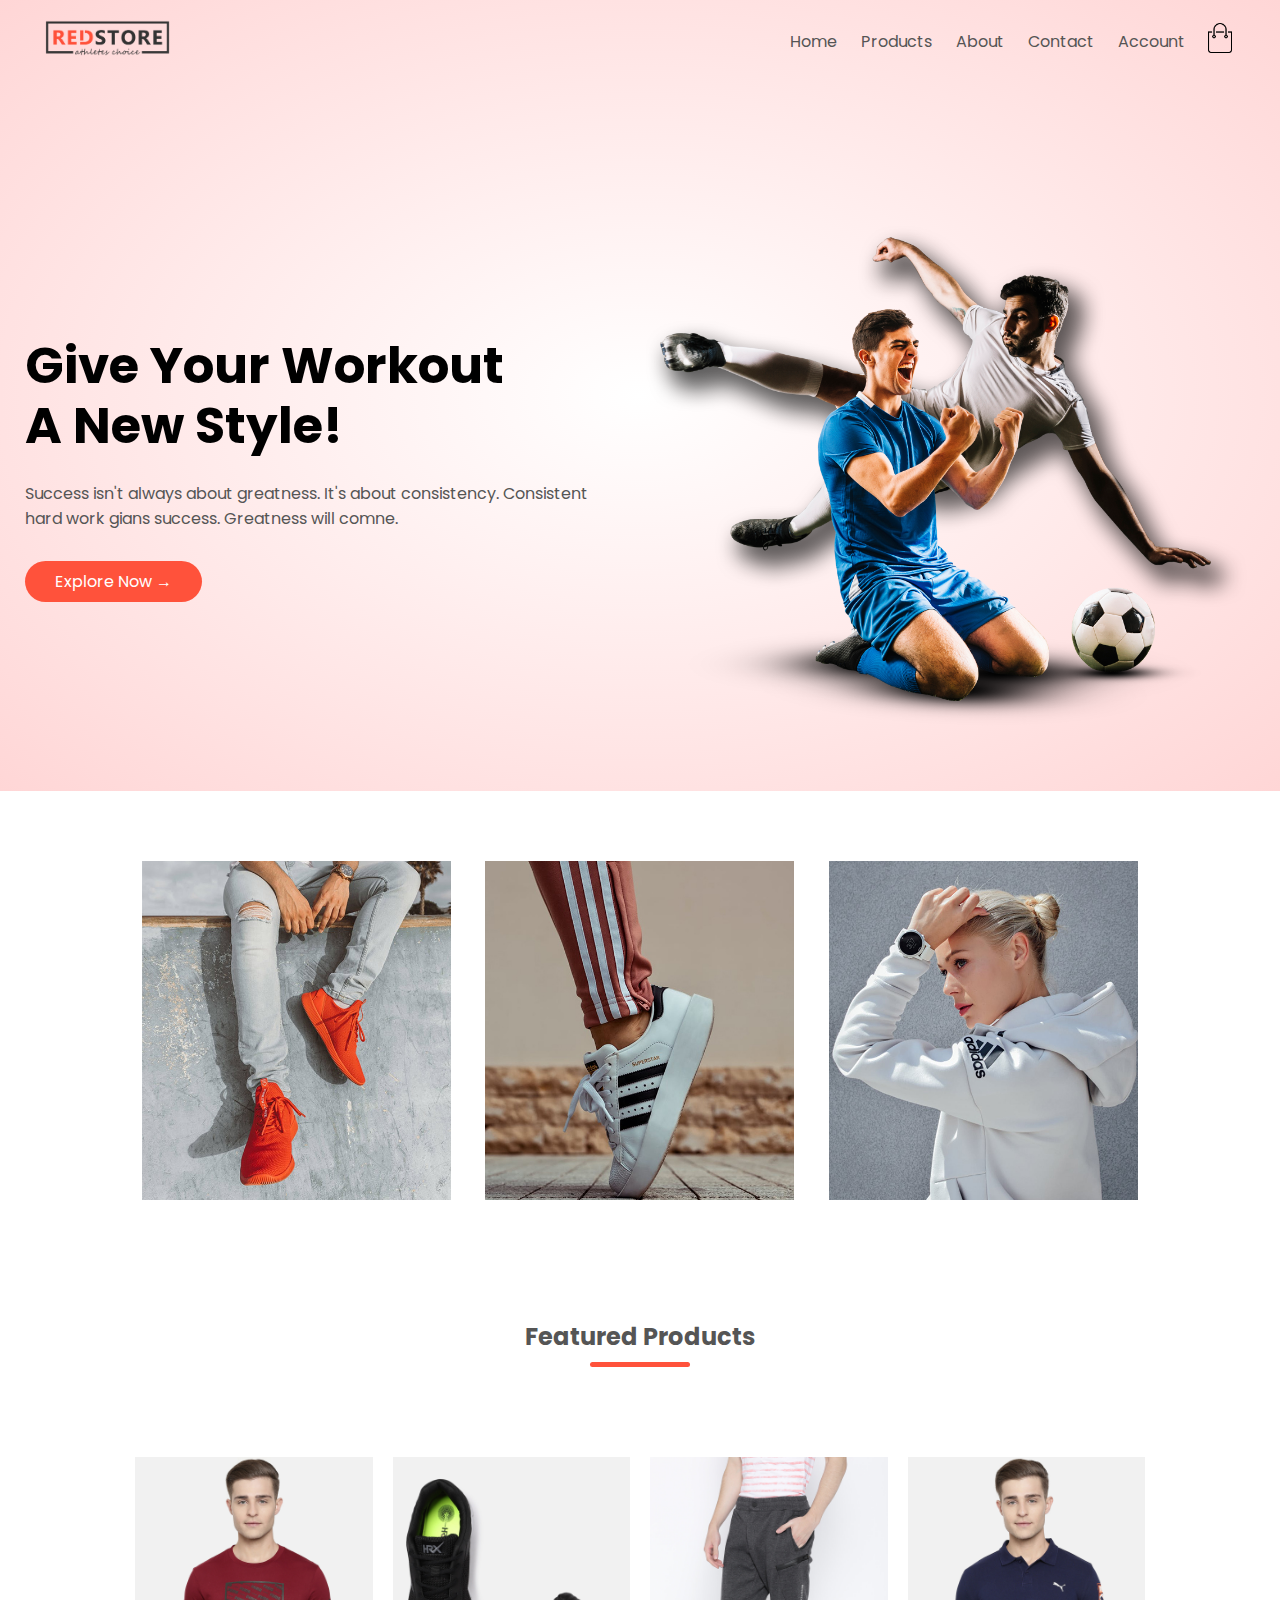
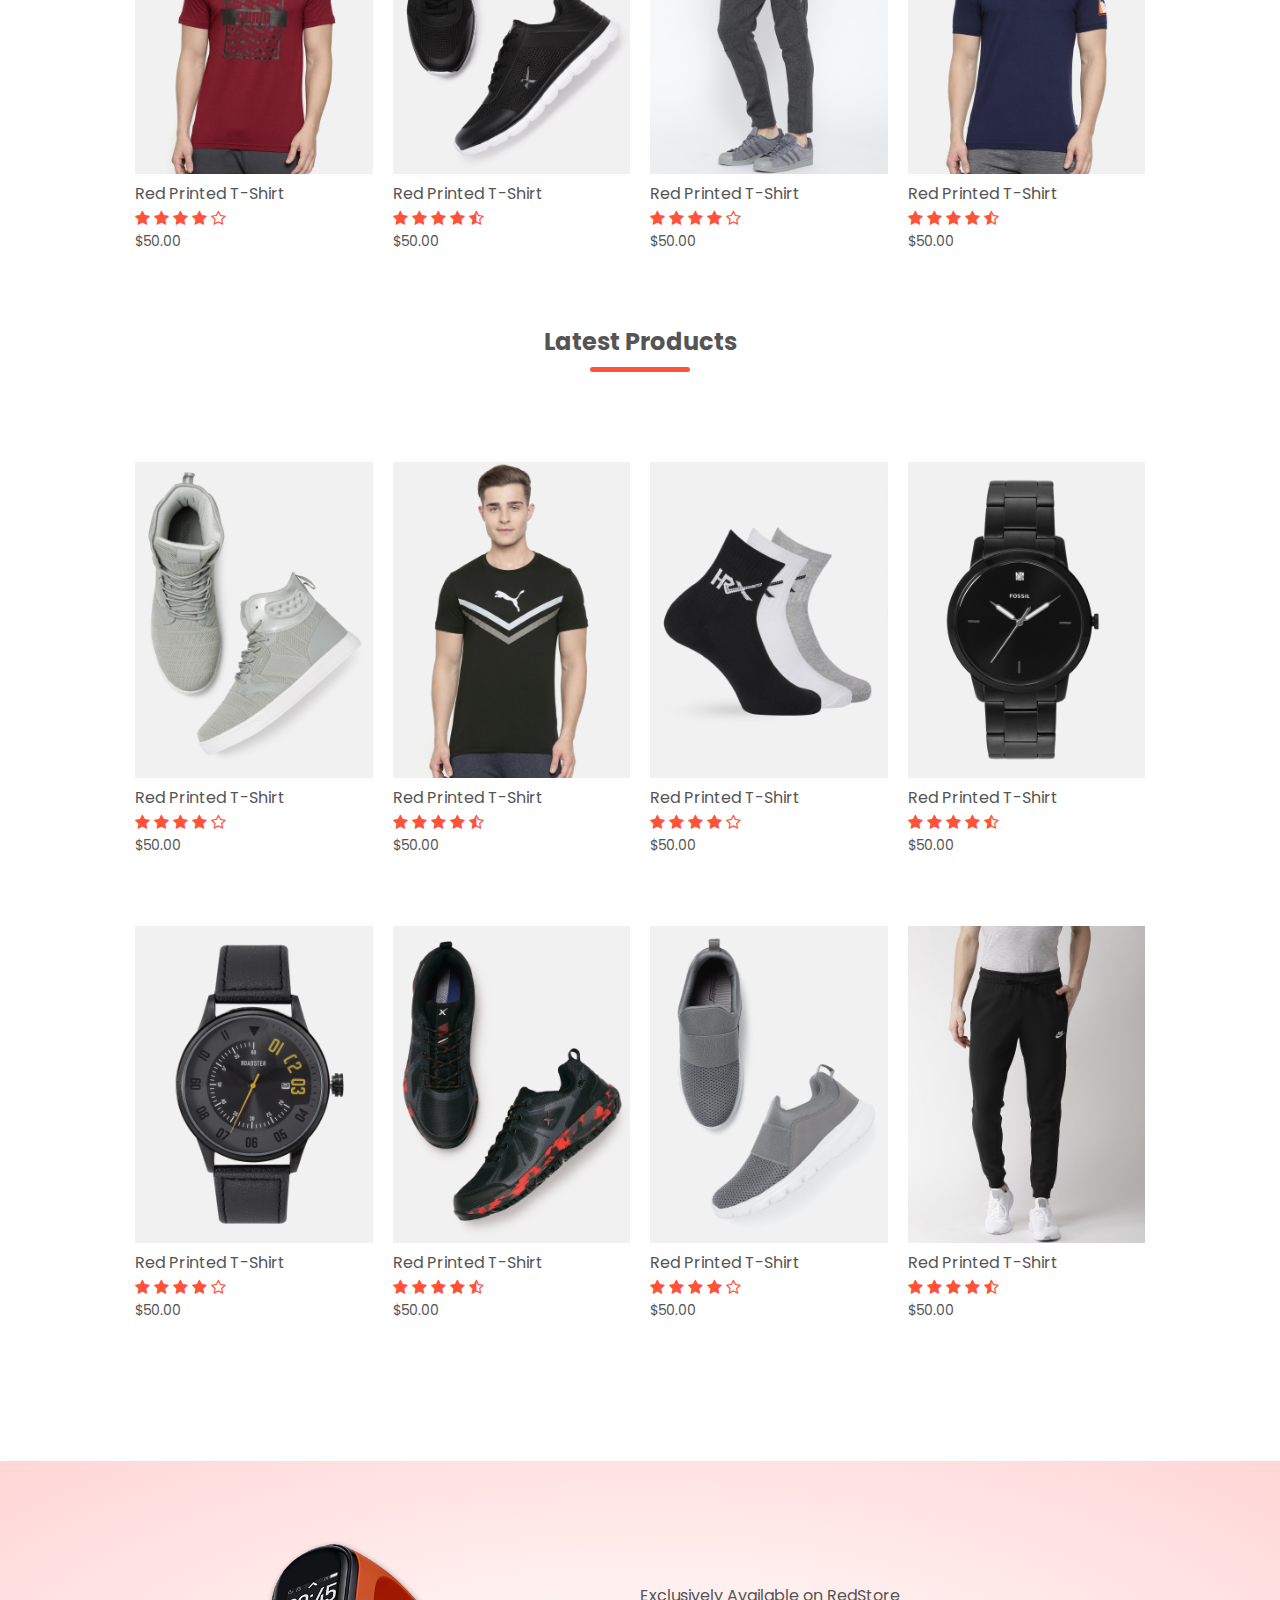
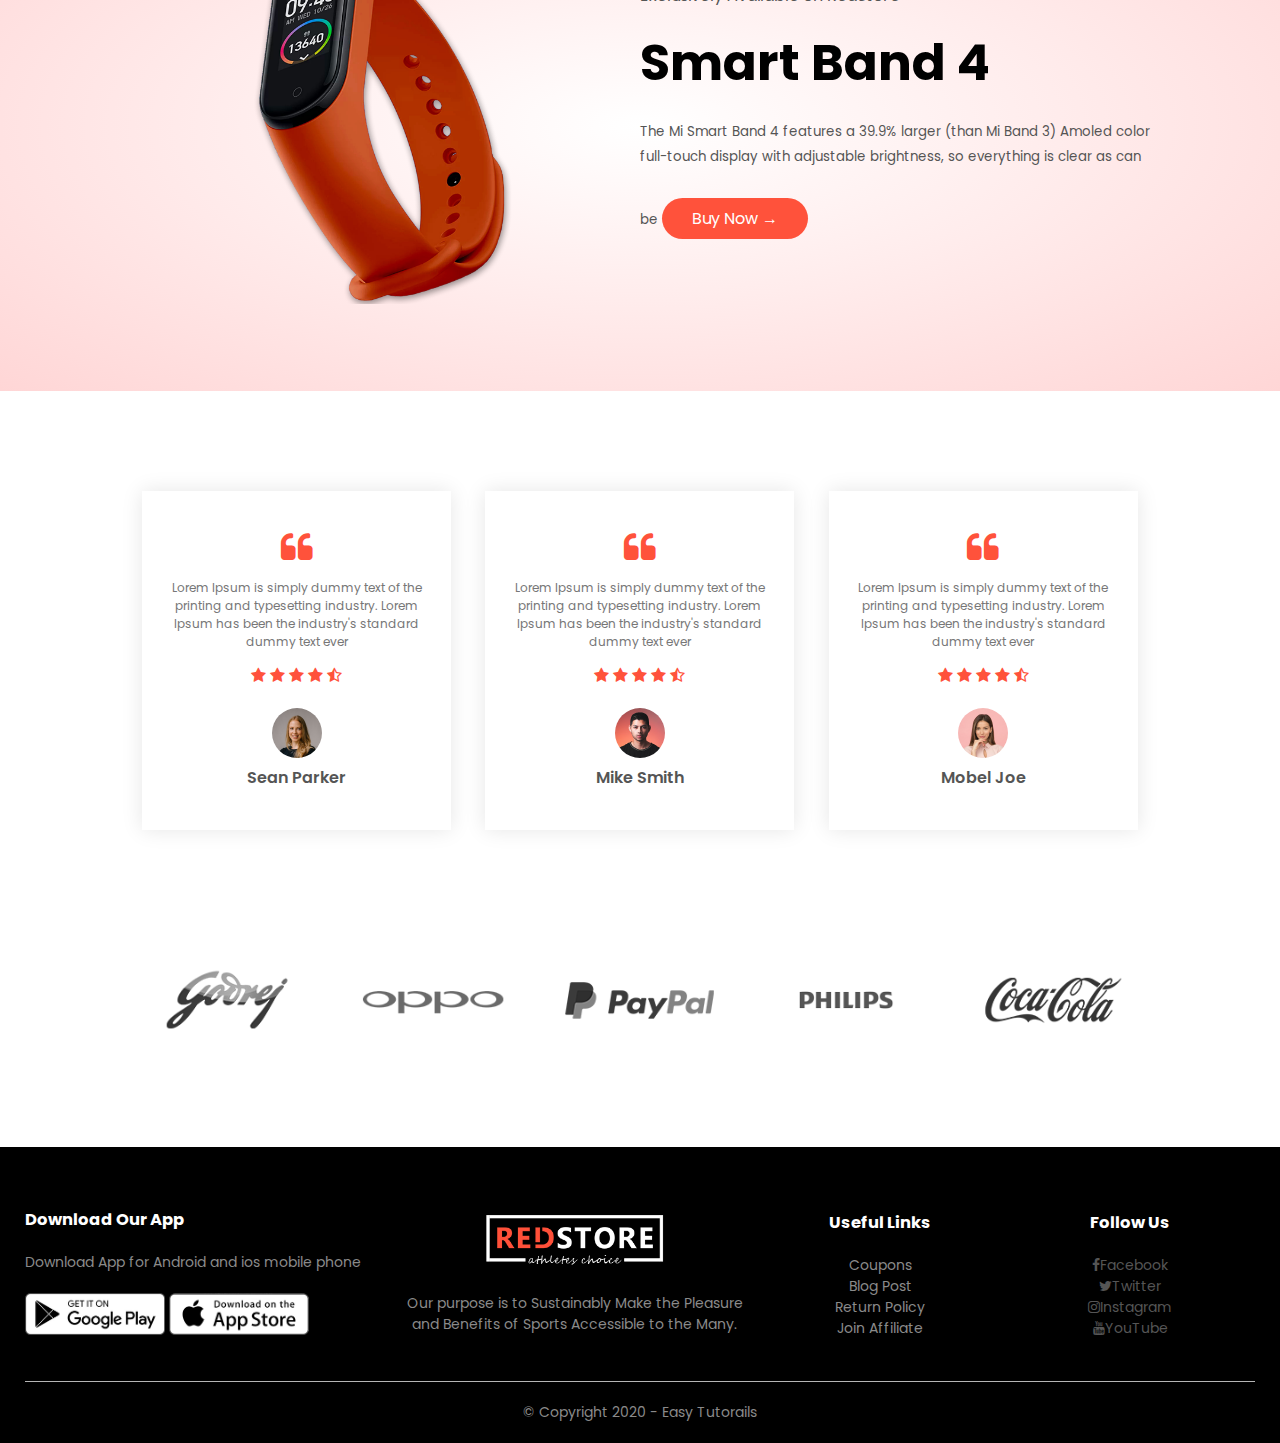
<file: index.html>
<!DOCTYPE html>
<html lang="en">
<head>
    <meta charset="UTF-8">
    <meta name="viewport" content="width=device-width, initial-scale=1.0">
    <title>RedStore | Ecommerce Website Design</title>
    <!-- Codes written by Abdullah Al Maruf -->
    <!-- font awesome cdn -->
    <link rel="stylesheet" href="https://stackpath.bootstrapcdn.com/font-awesome/4.7.0/css/font-awesome.min.css">
    <!-- custom css -->
    <link rel="stylesheet" href="style.css">
    <!-- google fonts -->
    <link href="https://fonts.googleapis.com/css2?family=Poppins:wght@300;400;500;600;700&display=swap" rel="stylesheet"> 
</head>
<body>
    <div class="header">
        <div class="container">
            <div class="navbar">
                <div class="logo">
                    <a href="/index.html">
                        <img src="./images/logo.png" width="125px">
                    </a>
                </div>
                <nav>
                    <ul id="MenuItems">
                        <li><a href="/index.html">Home</a></li>
                        <li><a href="/products.html"">Products</a></li>
                        <li><a href="">About</a></li>
                        <li><a href="">Contact</a></li>
                        <li><a href="/account.html">Account</a></li>
                    </ul>
                </nav>
                <a href="/cart.html">
                    <img src="./images/cart.png" width="30px" height="30px">
                </a>
                <img src="./images/menu.png" class="menu-icon" onclick="menutoggle()">
            </div>
            <div class="row">
                <div class="col-2">
                    <h1>Give Your Workout <br> A New Style!</h1>
                    <p>Success isn't always about greatness. It's about consistency. Consistent <br> hard work gians success. Greatness will comne.
                    </p>
                    <a href=" " class="btn">Explore Now &#8594</a>
                </div>
                <div class="col-2">
                    <img src="./images/image1.png" alt="">
                </div>
            </div>
        </div>    
    </div>


    <!-- features categories section -->
    <div class="categories">
        <div class="small-container">
            <div class="row">
                <div class="col-3">
                    <img src="./images/category-1.jpg" alt="">
                </div>
                <div class="col-3">
                    <img src="./images/category-2.jpg" alt="">
                </div>
                <div class="col-3">
                    <img src="./images/category-3.jpg" alt="">
                </div>
            </div>
        </div>
    </div>



    <!-- features products section -->
    <div class="small-container">
        <h2 class="title">Featured Products</h2>
        <div class="row">
            <div class="col-4">
                <a href="/product-details.html">
                    <img src="./images/product-1.jpg" alt="">
                </a>
                <a href="/product-details.html">
                    <h4>Red Printed T-Shirt</h4>
                </a>
                <div class="rating">
                    <i class="fa fa-star"></i>
                    <i class="fa fa-star"></i>
                    <i class="fa fa-star"></i>
                    <i class="fa fa-star"></i>
                    <i class="fa fa-star-o"></i>
                </div>
                <p>$50.00</p>
            </div>
            <div class="col-4">
                <img src="./images/product-2.jpg" alt="">
                <h4>Red Printed T-Shirt</h4>
                <div class="rating">
                    <i class="fa fa-star"></i>
                    <i class="fa fa-star"></i>
                    <i class="fa fa-star"></i>
                    <i class="fa fa-star"></i>
                    <i class="fa fa-star-half-o"></i>
                </div>
                <p>$50.00</p>
            </div>
            <div class="col-4">
                <img src="./images/product-3.jpg" alt="">
                <h4>Red Printed T-Shirt</h4>
                <div class="rating">
                    <i class="fa fa-star"></i>
                    <i class="fa fa-star"></i>
                    <i class="fa fa-star"></i>
                    <i class="fa fa-star"></i>
                    <i class="fa fa-star-o"></i>
                    </div>
                <p>$50.00</p>
            </div>
            <div class="col-4">
                 <img src="./images/product-4.jpg" alt="">
                <h4>Red Printed T-Shirt</h4>
                <div class="rating">
                    <i class="fa fa-star"></i>
                    <i class="fa fa-star"></i>
                    <i class="fa fa-star"></i>
                    <i class="fa fa-star"></i>
                    <i class="fa fa-star-half-o"></i>
                    </div>
                <p>$50.00</p>
            </div>
        </div>
        <h2 class="title">Latest Products</h2>
        <div class="row">
            <div class="col-4">
                <img src="./images/product-5.jpg" alt="">
                <h4>Red Printed T-Shirt</h4>
                <div class="rating">
                    <i class="fa fa-star"></i>
                    <i class="fa fa-star"></i>
                    <i class="fa fa-star"></i>
                    <i class="fa fa-star"></i>
                    <i class="fa fa-star-o"></i>
                </div>
                <p>$50.00</p>
            </div>
            <div class="col-4">
                <img src="./images/product-6.jpg" alt="">
                <h4>Red Printed T-Shirt</h4>
                <div class="rating">
                    <i class="fa fa-star"></i>
                    <i class="fa fa-star"></i>
                    <i class="fa fa-star"></i>
                    <i class="fa fa-star"></i>
                    <i class="fa fa-star-half-o"></i>
                </div>
                <p>$50.00</p>
            </div>
            <div class="col-4">
                <img src="./images/product-7.jpg" alt="">
                <h4>Red Printed T-Shirt</h4>
                <div class="rating">
                    <i class="fa fa-star"></i>
                    <i class="fa fa-star"></i>
                    <i class="fa fa-star"></i>
                    <i class="fa fa-star"></i>
                    <i class="fa fa-star-o"></i>
                    </div>
                <p>$50.00</p>
            </div>
            <div class="col-4">
                 <img src="./images/product-8.jpg" alt="">
                <h4>Red Printed T-Shirt</h4>
                <div class="rating">
                    <i class="fa fa-star"></i>
                    <i class="fa fa-star"></i>
                    <i class="fa fa-star"></i>
                    <i class="fa fa-star"></i>
                    <i class="fa fa-star-half-o"></i>
                    </div>
                <p>$50.00</p>
            </div>
        </div>
        <div class="row">
            <div class="col-4">
                <img src="./images/product-9.jpg" alt="">
                <h4>Red Printed T-Shirt</h4>
                <div class="rating">
                    <i class="fa fa-star"></i>
                    <i class="fa fa-star"></i>
                    <i class="fa fa-star"></i>
                    <i class="fa fa-star"></i>
                    <i class="fa fa-star-o"></i>
                </div>
                <p>$50.00</p>
            </div>
            <div class="col-4">
                <img src="./images/product-10.jpg" alt="">
                <h4>Red Printed T-Shirt</h4>
                <div class="rating">
                    <i class="fa fa-star"></i>
                    <i class="fa fa-star"></i>
                    <i class="fa fa-star"></i>
                    <i class="fa fa-star"></i>
                    <i class="fa fa-star-half-o"></i>
                </div>
                <p>$50.00</p>
            </div>
            <div class="col-4">
                <img src="./images/product-11.jpg" alt="">
                <h4>Red Printed T-Shirt</h4>
                <div class="rating">
                    <i class="fa fa-star"></i>
                    <i class="fa fa-star"></i>
                    <i class="fa fa-star"></i>
                    <i class="fa fa-star"></i>
                    <i class="fa fa-star-o"></i>
                    </div>
                <p>$50.00</p>
            </div>
            <div class="col-4">
                 <img src="./images/product-12.jpg" alt="">
                <h4>Red Printed T-Shirt</h4>
                <div class="rating">
                    <i class="fa fa-star"></i>
                    <i class="fa fa-star"></i>
                    <i class="fa fa-star"></i>
                    <i class="fa fa-star"></i>
                    <i class="fa fa-star-half-o"></i>
                    </div>
                <p>$50.00</p>
            </div>
        </div>
    </div>


    <!-- offer section -->
    <div class="offer">
        <div class="small-container">
            <div class="row">
                <div class="col-2">
                    <img src="./images/exclusive.png" class="offer-img">
                </div>
                <div class="col-2">
                    <p>Exclusively Available on RedStore</p>
                    <h1>Smart Band 4</h1>
                    <small>The Mi Smart Band 4 features a 39.9% larger (than Mi Band 3) Amoled color full-touch display with adjustable brightness, so everything is clear as can be</small>
                    <a href=" " class="btn">Buy Now &#8594</a>
                </div>
            </div>
        </div>
    </div>



    <!-- testimonial section -->
    <div class="testimonial">
        <div class="small-container">
            <div class="row">
                <div class="col-3">
                    <i class="fa fa-quote-left"></i>
                    <p>Lorem Ipsum is simply dummy text of the printing and typesetting industry. Lorem Ipsum has been the industry's standard dummy text ever</p>
                    <div class="rating">
                        <i class="fa fa-star"></i>
                        <i class="fa fa-star"></i>
                        <i class="fa fa-star"></i>
                        <i class="fa fa-star"></i>
                        <i class="fa fa-star-half-o"></i>
                    </div>
                    <img src="./images/user-1.png" alt="">
                    <h3>Sean Parker</h3>
                </div>
                <div class="col-3">
                    <i class="fa fa-quote-left"></i>
                    <p>Lorem Ipsum is simply dummy text of the printing and typesetting industry. Lorem Ipsum has been the industry's standard dummy text ever</p>
                    <div class="rating">
                        <i class="fa fa-star"></i>
                        <i class="fa fa-star"></i>
                        <i class="fa fa-star"></i>
                        <i class="fa fa-star"></i>
                        <i class="fa fa-star-half-o"></i>
                    </div>
                    <img src="./images/user-2.png" alt="">
                    <h3>Mike Smith</h3>
                </div>
                <div class="col-3">
                    <i class="fa fa-quote-left"></i>
                    <p>Lorem Ipsum is simply dummy text of the printing and typesetting industry. Lorem Ipsum has been the industry's standard dummy text ever</p>
                    <div class="rating">
                        <i class="fa fa-star"></i>
                        <i class="fa fa-star"></i>
                        <i class="fa fa-star"></i>
                        <i class="fa fa-star"></i>
                        <i class="fa fa-star-half-o"></i>
                    </div>
                    <img src="./images/user-3.png" alt="">
                    <h3>Mobel Joe</h3>
                </div>
            </div>
        </div>
    </div>



    <!-- brands section -->
    <div class="brands">
        <div class="small-container">
            <div class="row">
                <div class="col-5">
                    <img src="./images/logo-godrej.png" alt="">
                </div>
                <div class="col-5">
                    <img src="./images/logo-oppo.png" alt="">
                </div>
                <div class="col-5">
                    <img src="./images/logo-paypal.png" alt="">
                </div>
                <div class="col-5">
                    <img src="./images/logo-philips.png" alt="">
                </div>
                <div class="col-5">
                    <img src="./images/logo-coca-cola.png" alt="">
                </div>
            </div>
        </div>
    </div>



    <!-- footer section -->
    <div class="footer">
        <div class="container">
            <div class="row">
                <div class="footer-col-1">
                    <h3>Download Our App</h3>
                    <p>Download App for Android and ios mobile phone</p>
                    <div class="app-logo">
                        <img src="./images/play-store.png" alt="">
                        <img src="./images/app-store.png" alt="">
                    </div>
                </div>
                <div class="footer-col-2">
                    <img src="./images/logo-white.png" alt="">
                    <p>Our purpose is to Sustainably Make the Pleasure and Benefits of Sports Accessible to the Many.</p>
                </div>
                <div class="footer-col-3">
                    <h3>Useful Links</h3>
                    <ul>
                        <li>Coupons</li>
                        <li>Blog Post</li>
                        <li>Return Policy</li>
                        <li>Join Affiliate</li>
                    </ul>
                </div>
                <div class="footer-col-4">
                    <h3>Follow Us</h3>
                    <ul>
                        <li><a href="https://www.facebook.com/"><i class="fa fa-facebook"></i>Facebook</a></li>
                        <li><a href="https://www.twitter.com/"><i class="fa fa-twitter"></i>Twitter</a></li>
                        <li><a href="https://www.instagram.com/"><i class="fa fa-instagram"></i>Instagram</a></li>
                        <li><a href="https://www.youtube.com/"><i class="fa fa-youtube"></i>YouTube</a></li>
                    </ul>
                </div>
            </div>
            <hr>
            <p class="copyright">&copy  Copyright 2020 - Easy Tutorails</p>
        </div>
    </div>

    <!-- js for toggle menu -->
<script>
    var MenuItems = document.getElementById("MenuItems");

    MenuItems.style.maxHeight = "0px";
    function menutoggle(){
        if(MenuItems.style.maxHeight == "0px")
        {
            MenuItems.style.maxHeight = "200px";
        }
        else{
            MenuItems.style.maxHeight = "0px";
        }
    }
</script>
</body>
</html>
</file>
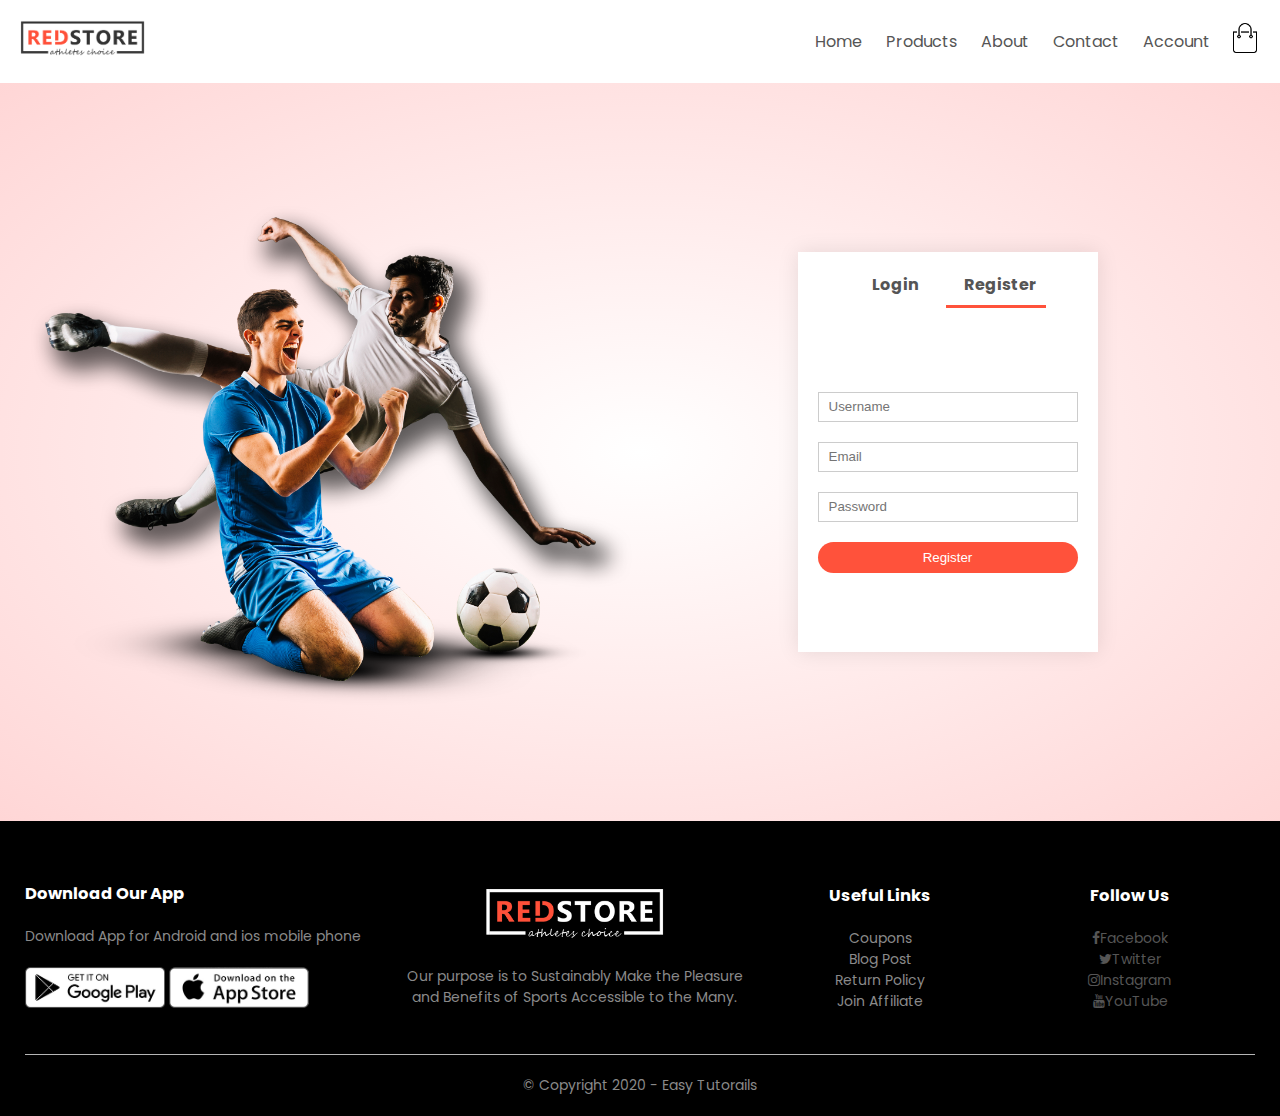
<file: account.html>
<!DOCTYPE html>
<html lang="en">
<head>
    <meta charset="UTF-8">
    <meta name="viewport" content="width=device-width, initial-scale=1.0">
    <title>All Products - RedStore</title>
    <!-- font awesome cdn -->
    <link rel="stylesheet" href="https://stackpath.bootstrapcdn.com/font-awesome/4.7.0/css/font-awesome.min.css">
    <!-- custom css -->
    <link rel="stylesheet" href="style.css">
    <!-- google fonts -->
    <link href="https://fonts.googleapis.com/css2?family=Poppins:wght@300;400;500;600;700&display=swap" rel="stylesheet"> 
</head>
<body>
    <div class="navbar">
        <div class="logo">
            <a href="/index.html">
                <img src="./images/logo.png" width="125px">
            </a>
        </div>
        <nav>
            <ul id="MenuItems">
                <li><a href="/index.html">Home</a></li>
                <li><a href="/products.html"">Products</a></li>
                <li><a href="">About</a></li>
                <li><a href="">Contact</a></li>
                <li><a href="/account.html">Account</a></li>
            </ul>
        </nav>
        <a href="/cart.html">
            <img src="./images/cart.png" width="30px" height="30px">
        </a>
        <img src="./images/menu.png" class="menu-icon" onclick="menutoggle()">
    </div>
        </div> 


        <!-- account page -->
        <div class="account-page">
            <div class="container">
                <div class="row">
                    <div class="col-2">
                        <img src="./images/image1.png" width="100%" alt="">
                    </div>
                    <div class="col-2">
                        <div class="form-container">
                            <div class="form-btn">
                                <span onclick="login()">Login</span>
                                <span onclick="register()">Register</span>
                                <hr id="indicator">
                            </div>

                            <form action="" id="loginForm">
                                <input type="text" placeholder="Username">
                                <input type="password" placeholder="Password">
                                <button type="submit" class="btn">Login</button>
                                <a href="">Forget password</a>
                            </form>
                            
                            <form action="" id="regForm">
                                <input type="text" placeholder="Username">
                                <input type="email" placeholder="Email"> 
                                <input type="password" placeholder="Password">
                                <button type="submit" class="btn">Register</button>
                            </form>
                        </div>
                    </div>
                </div>
            </div>
        </div>




    <!-- footer section -->
    <div class="footer">
        <div class="container">
            <div class="row">
                <div class="footer-col-1">
                    <h3>Download Our App</h3>
                    <p>Download App for Android and ios mobile phone</p>
                    <div class="app-logo">
                        <img src="./images/play-store.png" alt="">
                        <img src="./images/app-store.png" alt="">
                    </div>
                </div>
                <div class="footer-col-2">
                    <img src="./images/logo-white.png" alt="">
                    <p>Our purpose is to Sustainably Make the Pleasure and Benefits of Sports Accessible to the Many.</p>
                </div>
                <div class="footer-col-3">
                    <h3>Useful Links</h3>
                    <ul>
                        <li>Coupons</li>
                        <li>Blog Post</li>
                        <li>Return Policy</li>
                        <li>Join Affiliate</li>
                    </ul>
                </div>
                <div class="footer-col-4">
                    <h3>Follow Us</h3>
                    <ul>
                        <li><a href="https://www.facebook.com/"><i class="fa fa-facebook"></i>Facebook</a></li>
                        <li><a href="https://www.twitter.com/"><i class="fa fa-twitter"></i>Twitter</a></li>
                        <li><a href="https://www.instagram.com/"><i class="fa fa-instagram"></i>Instagram</a></li>
                        <li><a href="https://www.youtube.com/"><i class="fa fa-youtube"></i>YouTube</a></li>
                    </ul>
                </div>
            </div>
            <hr>
            <p class="copyright">&copy  Copyright 2020 - Easy Tutorails</p>
        </div>
    </div>

    <!-- js for toggle menu -->
<script>
    var MenuItems = document.getElementById("MenuItems");

    MenuItems.style.maxHeight = "0px";
    function menutoggle(){
        if(MenuItems.style.maxHeight == "0px")
        {
            MenuItems.style.maxHeight = "200px";
        }
        else{
            MenuItems.style.maxHeight = "0px";
        }
    }
</script>

<!-- js for toggle form -->
<script>
    var loginForm = document.getElementById("loginForm");
    var regForm = document.getElementById("regForm");
    var indicator = document.getElementById("indicator");

    function register(){
        regForm.style.transform = "translateX(0px)";
        loginForm.style.transform = "translateX(0px)";
        indicator.style.transform = "translateX(100px)";
    }
    
    function login(){
        regForm.style.transform = "translateX(300px)";
        loginForm.style.transform = "translateX(300px)";
        indicator.style.transform = "translateX(0px)";
    }

</script>
</body>
</html>
</file>
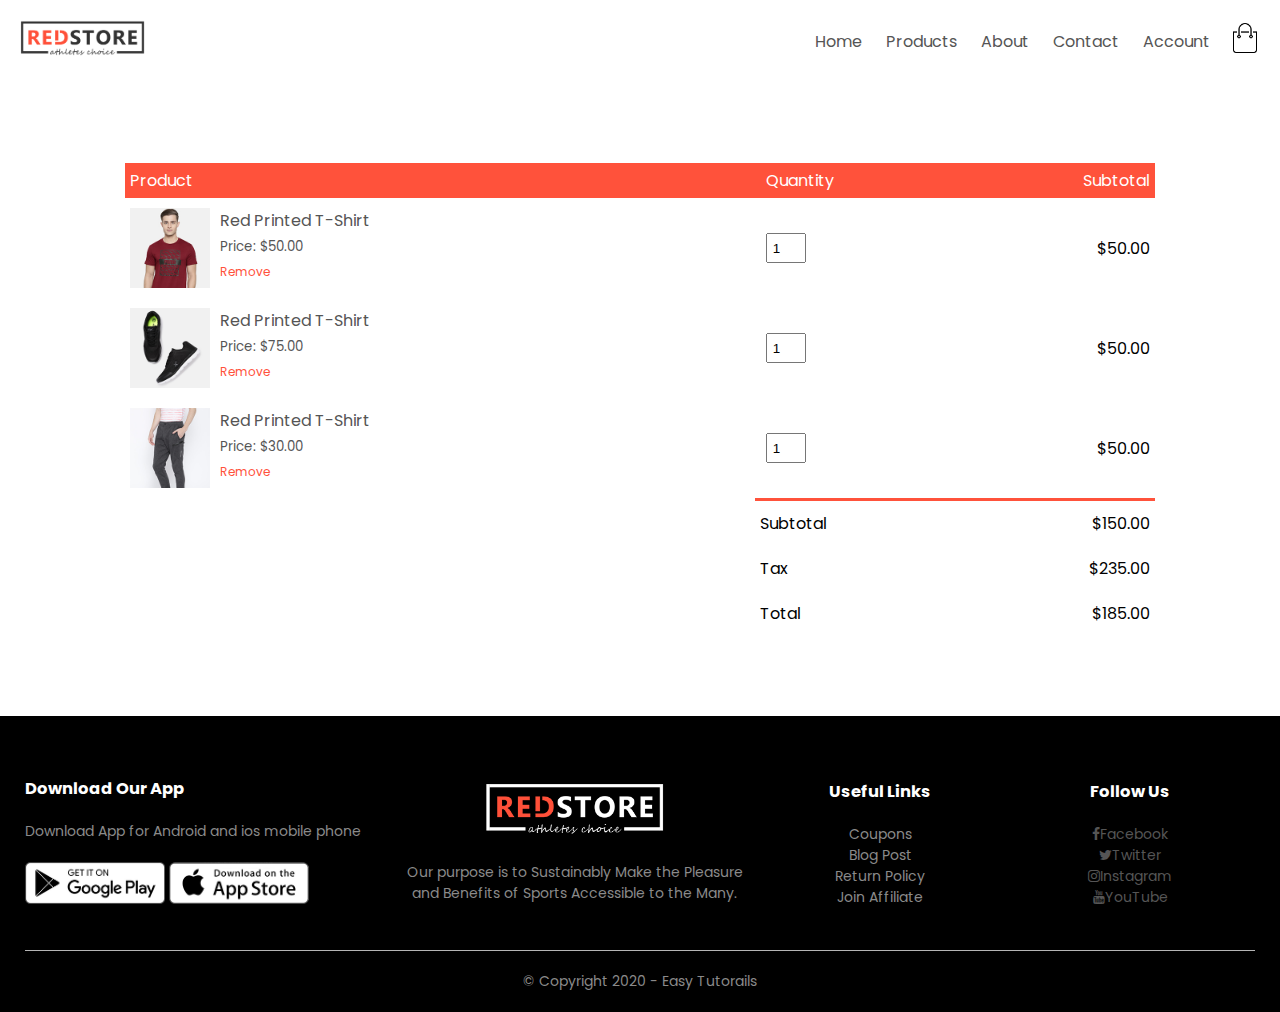
<file: cart.html>
<!DOCTYPE html>
<html lang="en">
<head>
    <meta charset="UTF-8">
    <meta name="viewport" content="width=device-width, initial-scale=1.0">
    <title>All Products - RedStore</title>
    <!-- font awesome cdn -->
    <link rel="stylesheet" href="https://stackpath.bootstrapcdn.com/font-awesome/4.7.0/css/font-awesome.min.css">
    <!-- custom css -->
    <link rel="stylesheet" href="style.css">
    <!-- google fonts -->
    <link href="https://fonts.googleapis.com/css2?family=Poppins:wght@300;400;500;600;700&display=swap" rel="stylesheet"> 
</head>
<body>
    <div class="navbar">
        <div class="logo">
            <a href="/index.html">
                <img src="./images/logo.png" width="125px">
            </a>
        </div>
        <nav>
            <ul id="MenuItems">
                <li><a href="/index.html">Home</a></li>
                <li><a href="/products.html"">Products</a></li>
                <li><a href="">About</a></li>
                <li><a href="">Contact</a></li>
                <li><a href="/account.html">Account</a></li>
            </ul>
        </nav>
        <a href="/cart.html">
            <img src="./images/cart.png" width="30px" height="30px">
        </a>
        <img src="./images/menu.png" class="menu-icon" onclick="menutoggle()">
    </div>
        </div> 

        <!-- cart items details -->
        <div class="small-container cart-page">
            <table>
                <tr>
                    <th>Product</th>
                    <th>Quantity</th>
                    <th>Subtotal</th>
                </tr>
                <tr>
                    <td>
                        <div class="cart-info">
                            <img src="./images/buy-1.jpg" alt="">
                            <div>
                                <p>Red Printed T-Shirt</p>
                                <small>Price: $50.00</small>
                                <br>
                                <a href="#">Remove</a>
                            </div>
                        </div>
                    </td>
                    <td><input type="number" value="1"></td>
                    <td>$50.00</td>
                </tr>
                <tr>
                    <td>
                        <div class="cart-info">
                            <img src="./images/buy-2.jpg" alt="">
                            <div>
                                <p>Red Printed T-Shirt</p>
                                <small>Price: $75.00</small>
                                <br>
                                <a href="#">Remove</a>
                            </div>
                        </div>
                    </td>
                    <td><input type="number" value="1"></td>
                    <td>$50.00</td>
                </tr>
                <tr>
                    <td>
                        <div class="cart-info">
                            <img src="./images/buy-3.jpg" alt="">
                            <div>
                                <p>Red Printed T-Shirt</p>
                                <small>Price: $30.00</small>
                                <br>
                                <a href="#">Remove</a>
                            </div>
                        </div>
                    </td>
                    <td><input type="number" value="1"></td>
                    <td>$50.00</td>
                </tr>
            </table>

            <div class="total-price">
                <table>
                    <tr>
                        <td>Subtotal</td>
                        <td>$150.00</td>
                    </tr>
                    <tr>
                        <td>Tax</td>
                        <td>$235.00</td>
                    </tr>
                    <tr>
                        <td>Total</td>
                        <td>$185.00</td>
                    </tr>
                </table>
            </div>
        </div>

    <!-- footer section -->
    <div class="footer">
        <div class="container">
            <div class="row">
                <div class="footer-col-1">
                    <h3>Download Our App</h3>
                    <p>Download App for Android and ios mobile phone</p>
                    <div class="app-logo">
                        <img src="./images/play-store.png" alt="">
                        <img src="./images/app-store.png" alt="">
                    </div>
                </div>
                <div class="footer-col-2">
                    <img src="./images/logo-white.png" alt="">
                    <p>Our purpose is to Sustainably Make the Pleasure and Benefits of Sports Accessible to the Many.</p>
                </div>
                <div class="footer-col-3">
                    <h3>Useful Links</h3>
                    <ul>
                        <li>Coupons</li>
                        <li>Blog Post</li>
                        <li>Return Policy</li>
                        <li>Join Affiliate</li>
                    </ul>
                </div>
                <div class="footer-col-4">
                    <h3>Follow Us</h3>
                    <ul>
                        <li><a href="https://www.facebook.com/"><i class="fa fa-facebook"></i>Facebook</a></li>
                        <li><a href="https://www.twitter.com/"><i class="fa fa-twitter"></i>Twitter</a></li>
                        <li><a href="https://www.instagram.com/"><i class="fa fa-instagram"></i>Instagram</a></li>
                        <li><a href="https://www.youtube.com/"><i class="fa fa-youtube"></i>YouTube</a></li>
                    </ul>
                </div>
            </div>
            <hr>
            <p class="copyright">&copy  Copyright 2020 - Easy Tutorails</p>
        </div>
    </div>

    <!-- js for toggle menu -->
<script>
    var MenuItems = document.getElementById("MenuItems");

    MenuItems.style.maxHeight = "0px";
    function menutoggle(){
        if(MenuItems.style.maxHeight == "0px")
        {
            MenuItems.style.maxHeight = "200px";
        }
        else{
            MenuItems.style.maxHeight = "0px";
        }
    }
</script>
</body>
</html>
</file>
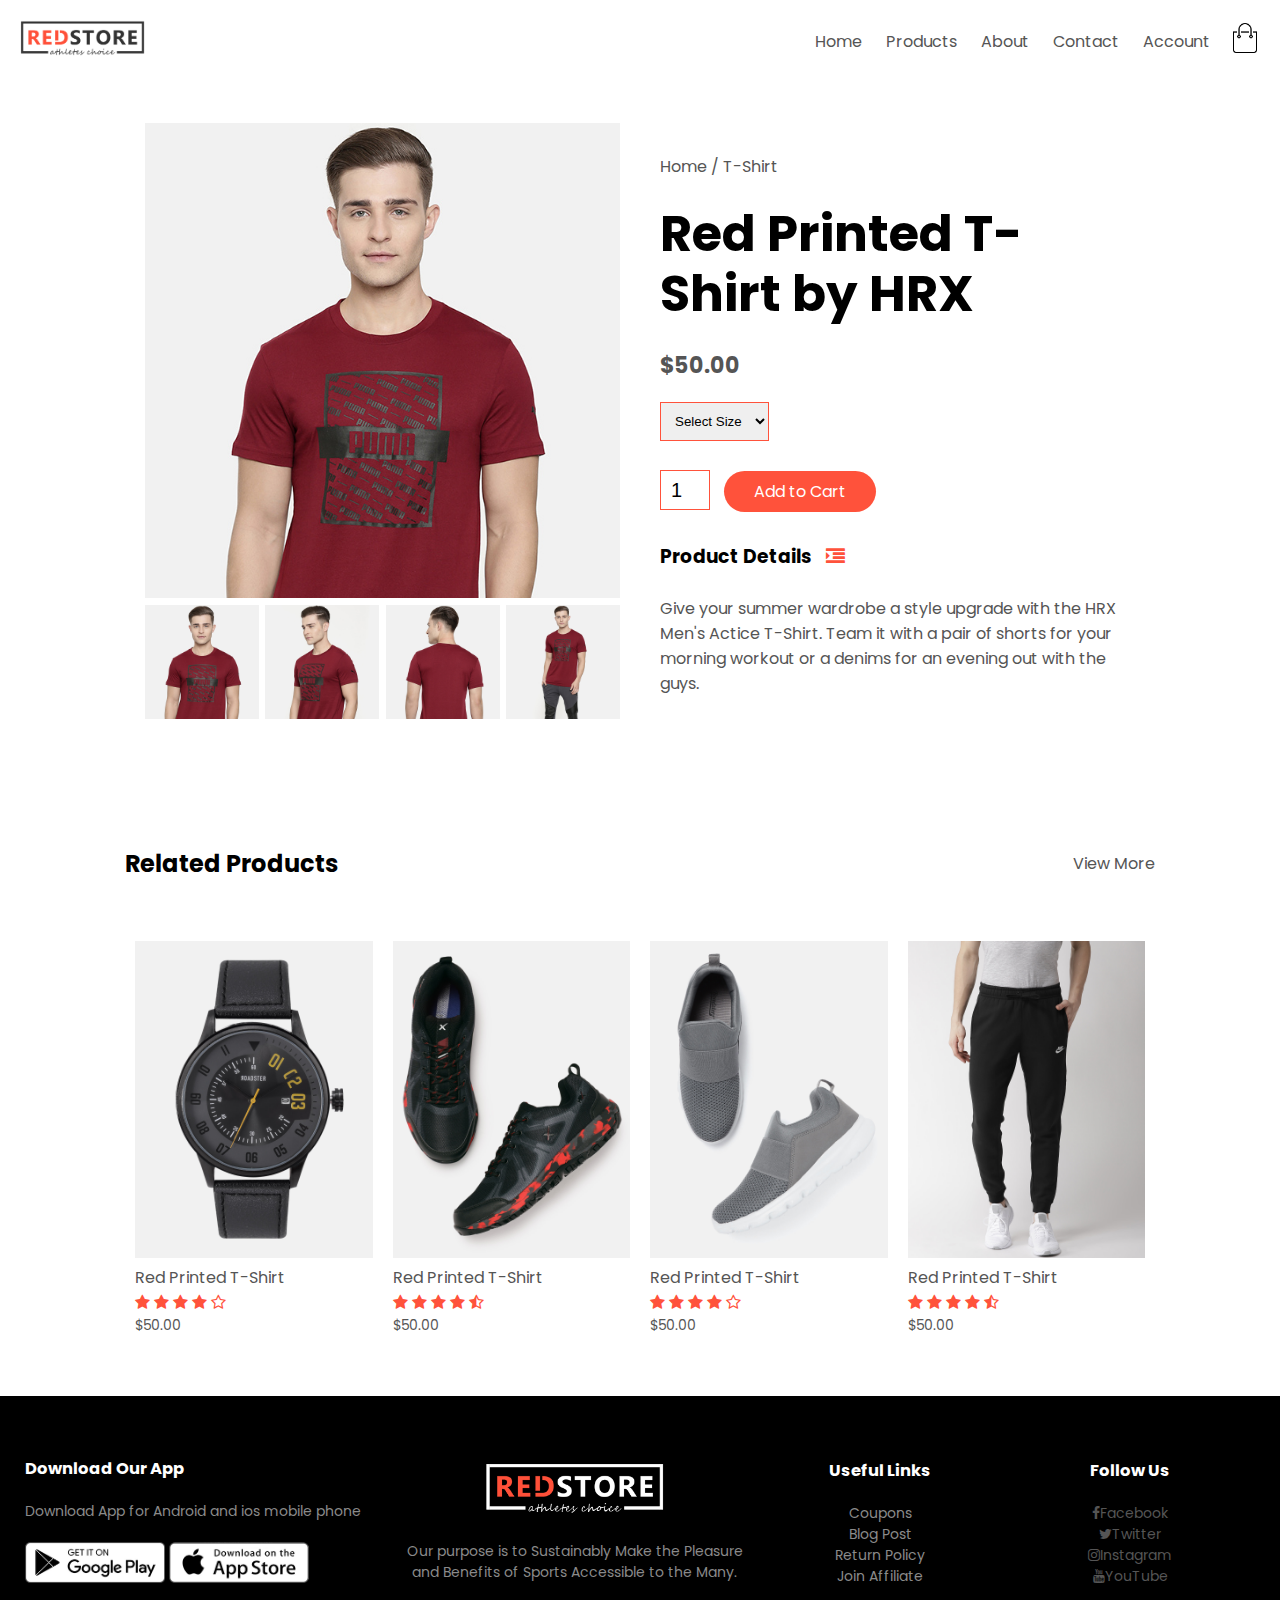
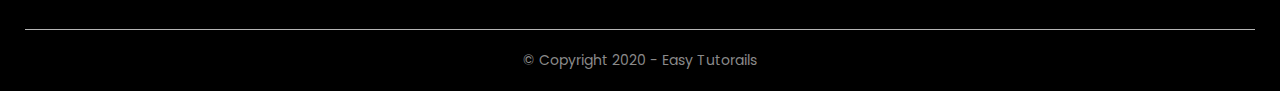
<file: product-details.html>
<!DOCTYPE html>
<html lang="en">
<head>
    <meta charset="UTF-8">
    <meta name="viewport" content="width=device-width, initial-scale=1.0">
    <title>All Products - RedStore</title>
    <!-- font awesome cdn -->
    <link rel="stylesheet" href="https://stackpath.bootstrapcdn.com/font-awesome/4.7.0/css/font-awesome.min.css">
    <!-- custom css -->
    <link rel="stylesheet" href="style.css">
    <!-- google fonts -->
    <link href="https://fonts.googleapis.com/css2?family=Poppins:wght@300;400;500;600;700&display=swap" rel="stylesheet"> 
</head>
<body>
    <div class="navbar">
        <div class="logo">
            <a href="/index.html">
                <img src="./images/logo.png" width="125px">
            </a>
        </div>
        <nav>
            <ul id="MenuItems">
                <li><a href="/index.html">Home</a></li>
                <li><a href="/products.html"">Products</a></li>
                <li><a href="">About</a></li>
                <li><a href="">Contact</a></li>
                <li><a href="/account.html">Account</a></li>
            </ul>
        </nav>
        <a href="/cart.html">
            <img src="./images/cart.png" width="30px" height="30px">
        </a>
        <img src="./images/menu.png" class="menu-icon" onclick="menutoggle()">
    </div>
        </div> 

        <!-- single product details -->
        <div class="small-container single-product">
            <div class="row">
                <div class="col-2">
                    <img src="./images/gallery-1.jpg" width="100%" id="productImg">

                    <!-- small images -->
                    <div class="small-img-row">
                        <div class="small-img-col">
                            <img src="./images/gallery-1.jpg" class="small-img">
                        </div>
                        <div class="small-img-col">
                            <img src="./images/gallery-2.jpg" class="small-img">
                        </div>
                        <div class="small-img-col">
                            <img src="./images/gallery-3.jpg" class="small-img">
                        </div>
                        <div class="small-img-col">
                            <img src="./images/gallery-4.jpg" class="small-img">
                        </div>
                    </div>
                </div>
                <div class="col-2">
                    <p>Home / T-Shirt</p>
                    <h1>Red Printed T-Shirt by HRX</h1>
                    <h4>$50.00</h4>
                    <select name="" id="">
                        <option value="">Select Size</option>
                        <option value="">XXL</option>
                        <option value="">Xl</option>
                        <option value="">Large</option>
                        <option value="">Medium</option>
                        <option value="">Small</option>
                    </select>
                    <input type="number" value="1"> 
                    <a href="#" class="btn">Add to Cart</a>
                    <h3>Product Details 
                        <i class="fa fa-indent"></i>
                    </h3>
                    <br>
                    <p>Give your summer wardrobe a style upgrade with the HRX Men's Actice T-Shirt. Team it with a pair of shorts for your morning workout or a denims for an evening out with the guys.</p>
                </div>
            </div>
        </div>

    <!-- title -->
    <div class="small-container">
        <div class="row row-2">
            <h2>Related Products</h2>
            <p>View More</p>
        </div>
    </div>


    <div class="small-container">
        <div class="row">
            <div class="col-4">
                <img src="./images/product-9.jpg" alt="">
                <h4>Red Printed T-Shirt</h4>
                <div class="rating">
                    <i class="fa fa-star"></i>
                    <i class="fa fa-star"></i>
                    <i class="fa fa-star"></i>
                    <i class="fa fa-star"></i>
                    <i class="fa fa-star-o"></i>
                </div>
                <p>$50.00</p>
            </div>
            <div class="col-4">
                <img src="./images/product-10.jpg" alt="">
                <h4>Red Printed T-Shirt</h4>
                <div class="rating">
                    <i class="fa fa-star"></i>
                    <i class="fa fa-star"></i>
                    <i class="fa fa-star"></i>
                    <i class="fa fa-star"></i>
                    <i class="fa fa-star-half-o"></i>
                </div>
                <p>$50.00</p>
            </div>
            <div class="col-4">
                <img src="./images/product-11.jpg" alt="">
                <h4>Red Printed T-Shirt</h4>
                <div class="rating">
                    <i class="fa fa-star"></i>
                    <i class="fa fa-star"></i>
                    <i class="fa fa-star"></i>
                    <i class="fa fa-star"></i>
                    <i class="fa fa-star-o"></i>
                    </div>
                <p>$50.00</p>
            </div>
            <div class="col-4">
                 <img src="./images/product-12.jpg" alt="">
                <h4>Red Printed T-Shirt</h4>
                <div class="rating">
                    <i class="fa fa-star"></i>
                    <i class="fa fa-star"></i>
                    <i class="fa fa-star"></i>
                    <i class="fa fa-star"></i>
                    <i class="fa fa-star-half-o"></i>
                    </div>
                <p>$50.00</p>
            </div>
        </div>
    </div>
    </div>



    <!-- footer section -->
    <div class="footer">
        <div class="container">
            <div class="row">
                <div class="footer-col-1">
                    <h3>Download Our App</h3>
                    <p>Download App for Android and ios mobile phone</p>
                    <div class="app-logo">
                        <img src="./images/play-store.png" alt="">
                        <img src="./images/app-store.png" alt="">
                    </div>
                </div>
                <div class="footer-col-2">
                    <img src="./images/logo-white.png" alt="">
                    <p>Our purpose is to Sustainably Make the Pleasure and Benefits of Sports Accessible to the Many.</p>
                </div>
                <div class="footer-col-3">
                    <h3>Useful Links</h3>
                    <ul>
                        <li>Coupons</li>
                        <li>Blog Post</li>
                        <li>Return Policy</li>
                        <li>Join Affiliate</li>
                    </ul>
                </div>
                <div class="footer-col-4">
                    <h3>Follow Us</h3>
                    <ul>
                        <li><a href="https://www.facebook.com/"><i class="fa fa-facebook"></i>Facebook</a></li>
                        <li><a href="https://www.twitter.com/"><i class="fa fa-twitter"></i>Twitter</a></li>
                        <li><a href="https://www.instagram.com/"><i class="fa fa-instagram"></i>Instagram</a></li>
                        <li><a href="https://www.youtube.com/"><i class="fa fa-youtube"></i>YouTube</a></li>
                    </ul>
                </div>
            </div>
            <hr>
            <p class="copyright">&copy  Copyright 2020 - Easy Tutorails</p>
        </div>
    </div>

    <!-- js for toggle menu -->
<script>
    var MenuItems = document.getElementById("MenuItems");

    MenuItems.style.maxHeight = "0px";
    function menutoggle(){
        if(MenuItems.style.maxHeight == "0px")
        {
            MenuItems.style.maxHeight = "200px";
        }
        else{
            MenuItems.style.maxHeight = "0px";
        }
    }
</script>


<!-- js for product gallary -->
<script>
    var productImg = document.getElementById("productImg");
    var smallImg = document.getElementsByClassName("small-img");

    smallImg[0].onclick = function()
    {
        productImg.src = smallImg[0].src;
    }
    smallImg[1].onclick = function()
    {
        productImg.src = smallImg[1].src;
    }
    smallImg[2].onclick = function()
    {
        productImg.src = smallImg[2].src;
    }
    smallImg[3].onclick = function()
    {
        productImg.src = smallImg[3].src;
    }

</script>
</body>
</html>
</file>
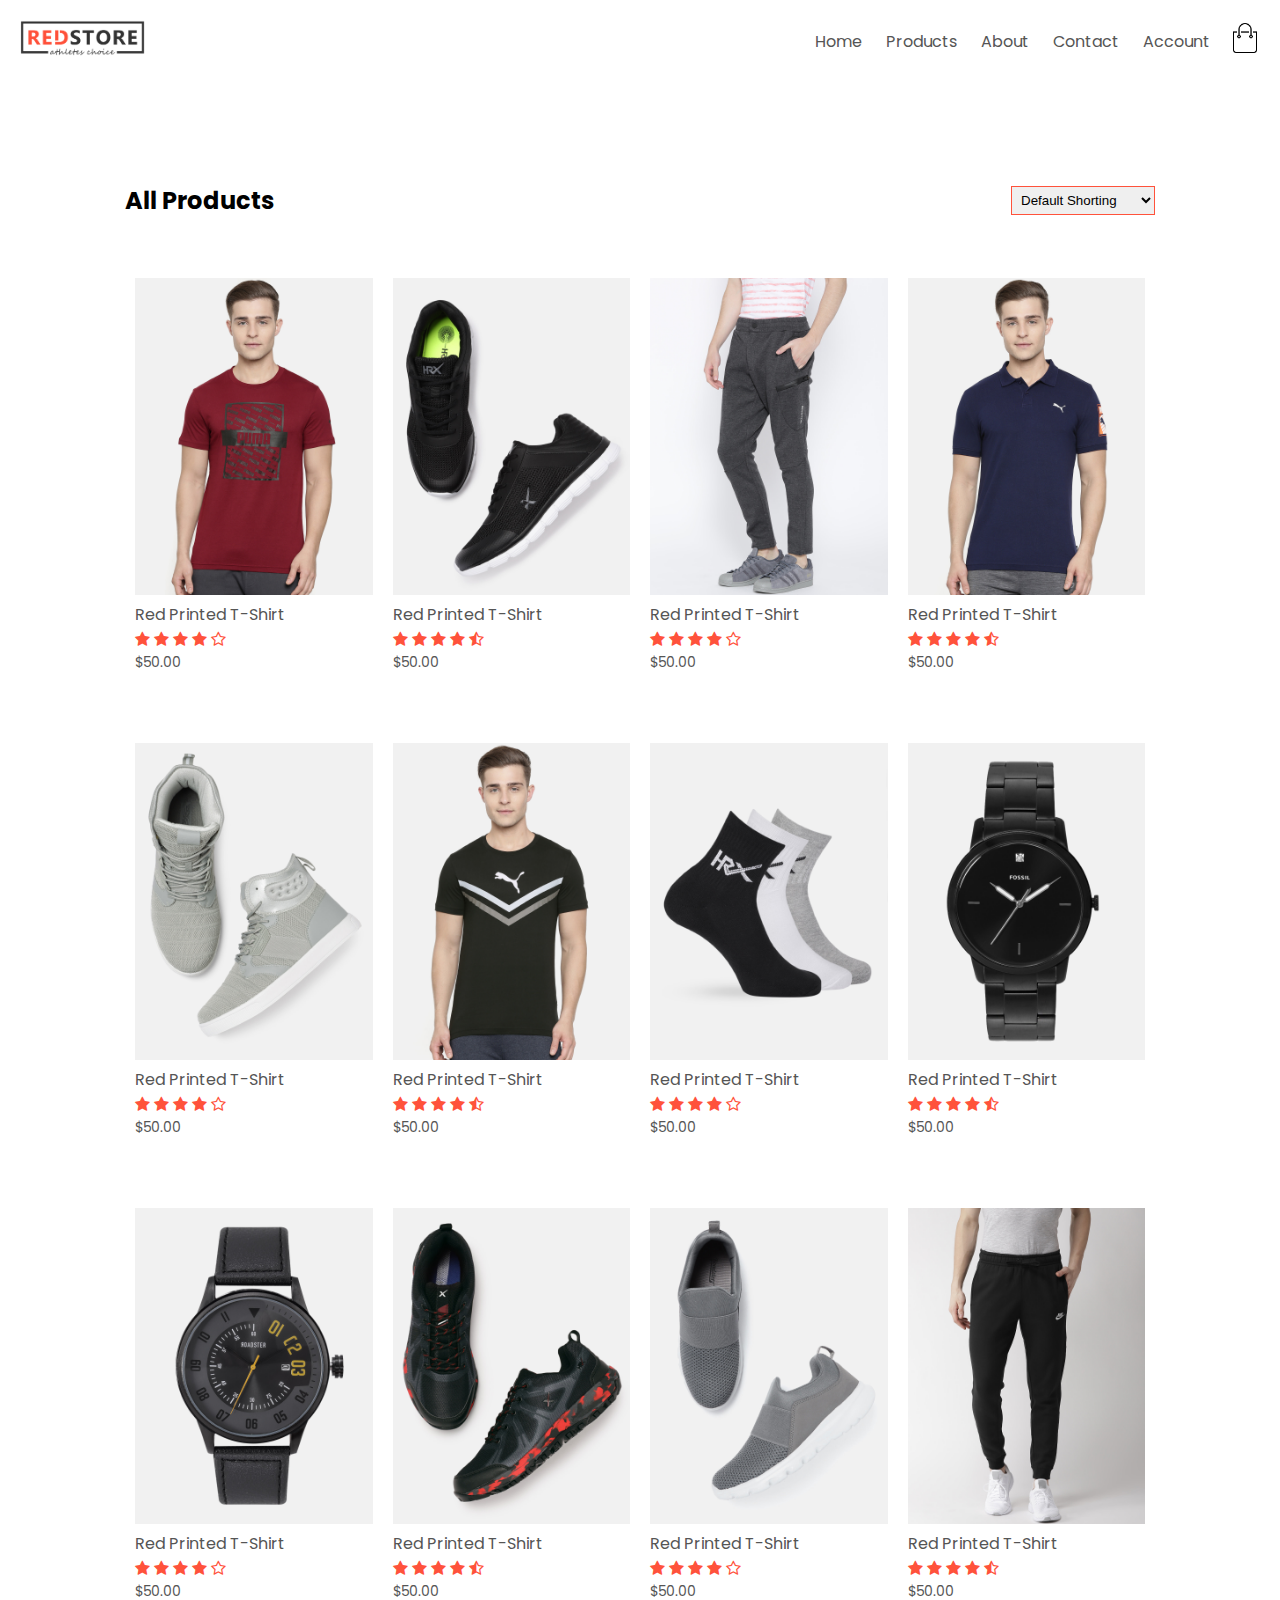
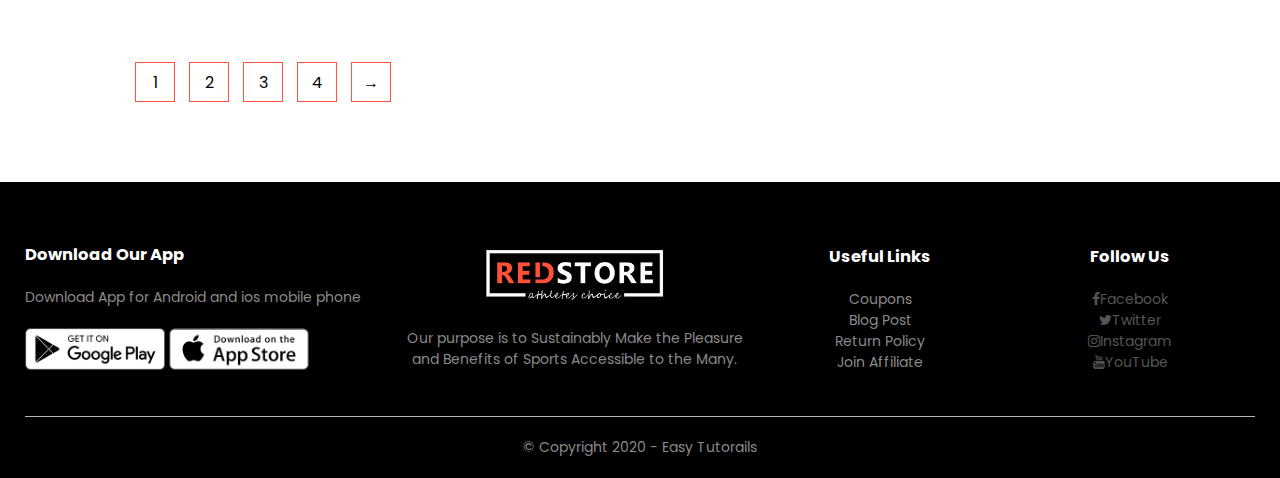
<file: products.html>
<!DOCTYPE html>
<html lang="en">
<head>
    <meta charset="UTF-8">
    <meta name="viewport" content="width=device-width, initial-scale=1.0">
    <title>All Products - RedStore</title>
    <!-- font awesome cdn -->
    <link rel="stylesheet" href="https://stackpath.bootstrapcdn.com/font-awesome/4.7.0/css/font-awesome.min.css">
    <!-- custom css -->
    <link rel="stylesheet" href="style.css">
    <!-- google fonts -->
    <link href="https://fonts.googleapis.com/css2?family=Poppins:wght@300;400;500;600;700&display=swap" rel="stylesheet"> 
</head>
<body>
    <div class="navbar">
        <div class="logo">
            <a href="/index.html">
                <img src="./images/logo.png" width="125px">
            </a>
        </div>
        <nav>
            <ul id="MenuItems">
                <li><a href="/index.html">Home</a></li>
                <li><a href="/products.html"">Products</a></li>
                <li><a href="">About</a></li>
                <li><a href="">Contact</a></li>
                <li><a href="/account.html">Account</a></li>
            </ul>
        </nav>
        <a href="/cart.html">
            <img src="./images/cart.png" width="30px" height="30px">
        </a>
        <img src="./images/menu.png" class="menu-icon" onclick="menutoggle()">
    </div>
        </div> 


    <div class="small-container">
        <div class="row row-2">
            <h2>All Products</h2>
            <select name="" id="">
                <option value="">Default Shorting</option>
                <option value="">Short by price</option>
                <option value="">Short by popularity</option>
                <option value="">Short by rating</option>
                <option value="">Short by sale</option>
            </select>
        </div>
        <div class="row">
            <div class="col-4">
                <img src="./images/product-1.jpg" alt="">
                <h4>Red Printed T-Shirt</h4>
                <div class="rating">
                    <i class="fa fa-star"></i>
                    <i class="fa fa-star"></i>
                    <i class="fa fa-star"></i>
                    <i class="fa fa-star"></i>
                    <i class="fa fa-star-o"></i>
                </div>
                <p>$50.00</p>
            </div>
            <div class="col-4">
                <img src="./images/product-2.jpg" alt="">
                <h4>Red Printed T-Shirt</h4>
                <div class="rating">
                    <i class="fa fa-star"></i>
                    <i class="fa fa-star"></i>
                    <i class="fa fa-star"></i>
                    <i class="fa fa-star"></i>
                    <i class="fa fa-star-half-o"></i>
                </div>
                <p>$50.00</p>
            </div>
            <div class="col-4">
                <img src="./images/product-3.jpg" alt="">
                <h4>Red Printed T-Shirt</h4>
                <div class="rating">
                    <i class="fa fa-star"></i>
                    <i class="fa fa-star"></i>
                    <i class="fa fa-star"></i>
                    <i class="fa fa-star"></i>
                    <i class="fa fa-star-o"></i>
                    </div>
                <p>$50.00</p>
            </div>
            <div class="col-4">
                 <img src="./images/product-4.jpg" alt="">
                <h4>Red Printed T-Shirt</h4>
                <div class="rating">
                    <i class="fa fa-star"></i>
                    <i class="fa fa-star"></i>
                    <i class="fa fa-star"></i>
                    <i class="fa fa-star"></i>
                    <i class="fa fa-star-half-o"></i>
                    </div>
                <p>$50.00</p>
            </div>
        </div>
        <div class="row">
            <div class="col-4">
                <img src="./images/product-5.jpg" alt="">
                <h4>Red Printed T-Shirt</h4>
                <div class="rating">
                    <i class="fa fa-star"></i>
                    <i class="fa fa-star"></i>
                    <i class="fa fa-star"></i>
                    <i class="fa fa-star"></i>
                    <i class="fa fa-star-o"></i>
                </div>
                <p>$50.00</p>
            </div>
            <div class="col-4">
                <img src="./images/product-6.jpg" alt="">
                <h4>Red Printed T-Shirt</h4>
                <div class="rating">
                    <i class="fa fa-star"></i>
                    <i class="fa fa-star"></i>
                    <i class="fa fa-star"></i>
                    <i class="fa fa-star"></i>
                    <i class="fa fa-star-half-o"></i>
                </div>
                <p>$50.00</p>
            </div>
            <div class="col-4">
                <img src="./images/product-7.jpg" alt="">
                <h4>Red Printed T-Shirt</h4>
                <div class="rating">
                    <i class="fa fa-star"></i>
                    <i class="fa fa-star"></i>
                    <i class="fa fa-star"></i>
                    <i class="fa fa-star"></i>
                    <i class="fa fa-star-o"></i>
                    </div>
                <p>$50.00</p>
            </div>
            <div class="col-4">
                 <img src="./images/product-8.jpg" alt="">
                <h4>Red Printed T-Shirt</h4>
                <div class="rating">
                    <i class="fa fa-star"></i>
                    <i class="fa fa-star"></i>
                    <i class="fa fa-star"></i>
                    <i class="fa fa-star"></i>
                    <i class="fa fa-star-half-o"></i>
                    </div>
                <p>$50.00</p>
            </div>
        </div>
        <div class="row">
            <div class="col-4">
                <img src="./images/product-9.jpg" alt="">
                <h4>Red Printed T-Shirt</h4>
                <div class="rating">
                    <i class="fa fa-star"></i>
                    <i class="fa fa-star"></i>
                    <i class="fa fa-star"></i>
                    <i class="fa fa-star"></i>
                    <i class="fa fa-star-o"></i>
                </div>
                <p>$50.00</p>
            </div>
            <div class="col-4">
                <img src="./images/product-10.jpg" alt="">
                <h4>Red Printed T-Shirt</h4>
                <div class="rating">
                    <i class="fa fa-star"></i>
                    <i class="fa fa-star"></i>
                    <i class="fa fa-star"></i>
                    <i class="fa fa-star"></i>
                    <i class="fa fa-star-half-o"></i>
                </div>
                <p>$50.00</p>
            </div>
            <div class="col-4">
                <img src="./images/product-11.jpg" alt="">
                <h4>Red Printed T-Shirt</h4>
                <div class="rating">
                    <i class="fa fa-star"></i>
                    <i class="fa fa-star"></i>
                    <i class="fa fa-star"></i>
                    <i class="fa fa-star"></i>
                    <i class="fa fa-star-o"></i>
                    </div>
                <p>$50.00</p>
            </div>
            <div class="col-4">
                 <img src="./images/product-12.jpg" alt="">
                <h4>Red Printed T-Shirt</h4>
                <div class="rating">
                    <i class="fa fa-star"></i>
                    <i class="fa fa-star"></i>
                    <i class="fa fa-star"></i>
                    <i class="fa fa-star"></i>
                    <i class="fa fa-star-half-o"></i>
                    </div>
                <p>$50.00</p>
            </div>
        </div>
        <div class="page-btn">
            <span>1</span>
            <span>2</span>
            <span>3</span>
            <span>4</span>
            <span>&#8594;</span>
        </div>
    </div>
    </div>



    <!-- footer section -->
    <div class="footer">
        <div class="container">
            <div class="row">
                <div class="footer-col-1">
                    <h3>Download Our App</h3>
                    <p>Download App for Android and ios mobile phone</p>
                    <div class="app-logo">
                        <img src="./images/play-store.png" alt="">
                        <img src="./images/app-store.png" alt="">
                    </div>
                </div>
                <div class="footer-col-2">
                    <img src="./images/logo-white.png" alt="">
                    <p>Our purpose is to Sustainably Make the Pleasure and Benefits of Sports Accessible to the Many.</p>
                </div>
                <div class="footer-col-3">
                    <h3>Useful Links</h3>
                    <ul>
                        <li>Coupons</li>
                        <li>Blog Post</li>
                        <li>Return Policy</li>
                        <li>Join Affiliate</li>
                    </ul>
                </div>
                <div class="footer-col-4">
                    <h3>Follow Us</h3>
                    <ul>
                        <li><a href="https://www.facebook.com/"><i class="fa fa-facebook"></i>Facebook</a></li>
                        <li><a href="https://www.twitter.com/"><i class="fa fa-twitter"></i>Twitter</a></li>
                        <li><a href="https://www.instagram.com/"><i class="fa fa-instagram"></i>Instagram</a></li>
                        <li><a href="https://www.youtube.com/"><i class="fa fa-youtube"></i>YouTube</a></li>
                    </ul>
                </div>
            </div>
            <hr>
            <p class="copyright">&copy  Copyright 2020 - Easy Tutorails</p>
        </div>
    </div>

    <!-- js for toggle menu -->
<script>
    var MenuItems = document.getElementById("MenuItems");

    MenuItems.style.maxHeight = "0px";
    function menutoggle(){
        if(MenuItems.style.maxHeight == "0px")
        {
            MenuItems.style.maxHeight = "200px";
        }
        else{
            MenuItems.style.maxHeight = "0px";
        }
    }
</script>
</body>
</html>
</file>
<file: style.css>
*{
    margin: 0;
    padding: 0;
    box-sizing: border-box;
}
body{
    font-family: 'Poppins', sans-serif;
}
.header{
    background:radial-gradient(#fff,#ffd6d6);
}
.header .row{
    margin-top: 70px;
}
.container{
    max-width: 1300px;
    margin: auto;
    padding-left: 25px;
    padding-right: 25px;
}
.navbar{
    display:flex;
    align-items: center;
    padding: 20px;
}
nav{
    flex:1;
    text-align: right;
}
nav ul{
    display:inline-block;
    list-style: none;
}
nav ul li{
    display:inline-block;
    margin-right: 20px;
}
a{
    text-decoration:none;
    color:#555;
}
p{
    color:#555;
}
.row{
    display: flex;
    align-items: center;
    justify-content: space-around;
    flex-wrap: wrap;
}
.col-2{
    flex-basis: 50%;
    min-width: 300px;
}
.col-2 img{
    max-width: 100%;
    padding: 50px 0;
}
.col-2 h1{
    font-size:50px;
    line-height: 60px;
    margin: 25px 0; 
}
.btn{
    display: inline-block;
    background:#ff523b;
    color:#fff;
    padding: 8px 30px;
    margin: 30px 0;
    border-radius: 30px;
    transition:background .5s;
}
.btn:hover{
    background:#563434;
}


/* features categories section */
.categories{
    margin: 70px 0;
}
.col-3{
    flex-basis: 30%;
    min-width: 250px;
    margin-bottom: 30px;
}
.col-3 img{
    width: 100%;
}
.small-container{
    max-width: 1080px;
    margin: auto;
    padding-left: 25px;
    padding-right: 25px;
}


/* features products section */
.col-4{
    flex-basis: 25%;
    padding: 10px;
    min-width: 200px;
    margin-bottom: 50px;
    transition: transform .5s;
}
.col-4 img{
    width: 100%;
}
.title{
    text-align: center;
    margin: 0 auto 80px;
    position: relative;
    line-height: 60px;
    color:#555;
}
.title::after{
    content:'';
    background: #ff523b;
    width: 100px;
    height: 5px;
    border-radius:5px;
    position: absolute;
    bottom: 0;
    left: 50%;
    transform:translateX(-50%);
}
h4{
    color:#555;
    font-weight: normal;
}
.col-4 p{
    font-size:14px;
}
.rating .fa{
    color:#ff523b;
}
.col-4:hover{
    transform:translateY(-5px);
}



/* offer section */
.offer{
    background:radial-gradient(#fff,#ffd6d6);
    margin-top: 80px;
    padding: 30px 0;
}
.col-2 .offer-img{
    padding: 50px;
}
small{
    color:#555;
}



/* testimonial section */
.testimonial{
    padding-top: 100px;
}
.testimonial .col-3{
    text-align: center;
    padding: 40px 20px;
    box-shadow: 0 0 20px 0 rgba(0,0,0,0.1);
    cursor: pointer;
    transition: .5s;
}
.testimonial .col-3 img{
    width: 50px;
    margin-top: 20px;
    border-radius: 50%;
}
.testimonial .col-3:hover{
    transform:translateY(-10px);
}
.fa.fa-quote-left{
    font-size:34px;
    color:#ff523b;
}
.col-3 p{
    font-size:12px;
    margin: 12px 0;
    color:#777;
}
.testimonial .col-3 h3{
    font-weight: 600;
    color:#555;
    font-size:16px;
}



/* brands section  */
.brands{
    margin: 100px auto;
}
.col-5{
    width: 160px;
}
.col-5 img{
    width: 100%;
    cursor: pointer;
    filter: grayscale(100%);
}
.col-5 img:hover{
    filter: grayscale(0);
}



/* footer section */
.footer{
    background:#000;
    color:#8a8a8a;
    font-size:14px;
    padding: 60px 0 20px;
}
.footer p{
    color:#8a8a8a;
}
.footer h3{
    color:#fff;
    margin-bottom: 20px;
}
.footer-col-1, .footer-col-2, .footer-col-3, .footer-col-4{
    min-width:250px;
    margin-bottom: 20px;
}
.footer-col-1{
    flex-basis: 30%;
}
.footer-col-2{
    flex:1;
    text-align: center;
}
.footer-col-2 img{
    width: 180px;
    margin-bottom: 20px;
}
.footer-col-3, .footer-col-4{
    flex-basis: 12%;
    text-align: center;
}
ul{
    list-style-type: none;
}
.app-logo{
    margin-top: 20px;
}
.app-logo img{
    width: 140px;
}
.footer hr{
    border:none;
    background:#b5b5b5;
    height: 1px;
    margin: 20px 0;
}
.copyright{
    text-align: center;
}



/* menu icon */
.menu-icon{
    width: 28px;
    margin-left: 20px;
    display: none;
}

/* media query for menu */
@media only screen and (max-width:800px){
    nav ul{
        position: absolute;
        top: 70px;
        left: 0;
        background:#333;
        width: 100%;
        overflow: hidden;
        transition: max-height 0.5s;
    }
    nav ul li{
        display: block;
        margin-right: 50px;
        margin-top: 10px;
        margin-bottom: 10px;
    }
    nav ul li a{
        color:#fff;
    }
    .menu-icon{
        display: block;
        cursor: pointer;
    }
}


/* all products page */
.row-2{
    justify-content: space-between;
    margin: 100px auto 50px;
}
select{
    border:1px solid #ff523b;
    padding: 5px;
}
select:focus{
    outline: none;
}
.page-btn{
    margin: 0 auto 80px; 
}
.page-btn span{
    display: inline-block;
    border:1px solid #ff523b;
    margin-left: 10px;
    width: 40px;
    height: 40px;
    text-align: center;
    line-height: 40px;
    cursor: pointer;
}
.page-btn span:hover{
    background: #ff523b;
    color:#fff;
}


/* single product details */
.single-product{
    margin-top: 20px;
}
.single-product .col-2 img{
    padding: 0;
}
.single-product .col-2{
    padding: 20px;
}
.single-product h4{
    margin: 20px 0;
    font-size: 22px;
    font-weight: bold;
}
.single-product select{
    display: block;
    padding: 10px;
    margin-top: 20px;
}
.single-product input{
    width: 50px;
    height: 40px;
    padding-left: 10px;
    font-size: 20px;
    margin-right: 10px;
    border:1px solid #ff523b;
}
input:focus{
    outline: none;
}
.single-product .fa{
    color:#ff523b;
    margin-left: 10px;
}
.small-img-row{
    display: flex;
    justify-content: space-between;
}
.small-img-col{
    flex-basis: 24%;
    cursor: pointer;
}


/* cart items */
.cart-page{
    margin: 80px auto;
}
table{
    width: 100%;
    border-collapse: collapse;
}
.cart-info{
    display: flex;
    flex-wrap: wrap;
}
th{
    text-align: left;
    padding: 5px;
    color:#fff;
    background:#ff523b;
    font-weight: normal;
}
td {
    padding: 10px 5px;
}
td input{
    width: 40px;
    height: 30px;
    padding: 5px;
}
td a{
    color:#ff523b;
    font-size: 12px;
}
td img{
    width: 80px;
    height: 80px;
    margin-right: 10px;
}
.total-price{
    display: flex;
    justify-content: flex-end;
}
.total-price table{
    border-top: 3px solid #ff523b;
    width: 100%;
    max-width: 400px;
}
td:last-child{
    text-align: right;
}
th:last-child{
    text-align: right;
}


/* account-page */
.account-page{
    padding: 50px 0;
    background:radial-gradient(#fff,#ffd6d6);
}
.form-container{
    background:#fff;
    width: 300px;
    height: 400px;
    position: relative;
    text-align: center;
    padding: 20px 0;
    margin: auto;
    box-shadow: 0 0 20px 0px rgba(0,0,0,0.1);
    overflow: hidden;
}
.form-container span{
    font-weight:bold;
    padding: 0 10px;
    color:#555;
    cursor: pointer;
    width: 100px;
    display: inline-block;
}
.form-btn{
    display: inline-block;
}
.form-container form{
    max-width: 300px;
    padding: 0 20px;
    position: absolute;
    top: 130px;
    transition: transform 1s;
}
form input{
    width: 100%;
    height: 30px;
    margin: 10px 0;
    padding: 0 10px;
    border:1px solid #ccc;
}
form .btn{
    width: 100%;
    border:none;
    cursor: pointer;
    margin: 10px 0;
}
form .btn:focus{
    outline:none;
}
#loginForm{
    left: -300px;
}
#regForm{
    left: 0;
}
form a{
    font-size: 12px;
}
#indicator{
    width: 100px;
    border: none;
    background: #ff523b;
    height: 3px;
    margin-top: 8px;
    transform:translateX(100px);
    transition: transform 1s;
}



/* media query for less than 600 screen size */
@media only screen and (max-width:600px){
    .row{
        align-items: center;
    }
    .col-2, .col-3, .col-4{
        flex-basis: 100%;
    }
    .single-product .row{
        text-align: left;
    }
    .single-product .col-2{
        padding: 20px 0;
    }
    .single-product h1{
        font-size:26px;
        line-height: 32px;
    }
    .cart-info p{
        display: none;
    }
}
</file>
